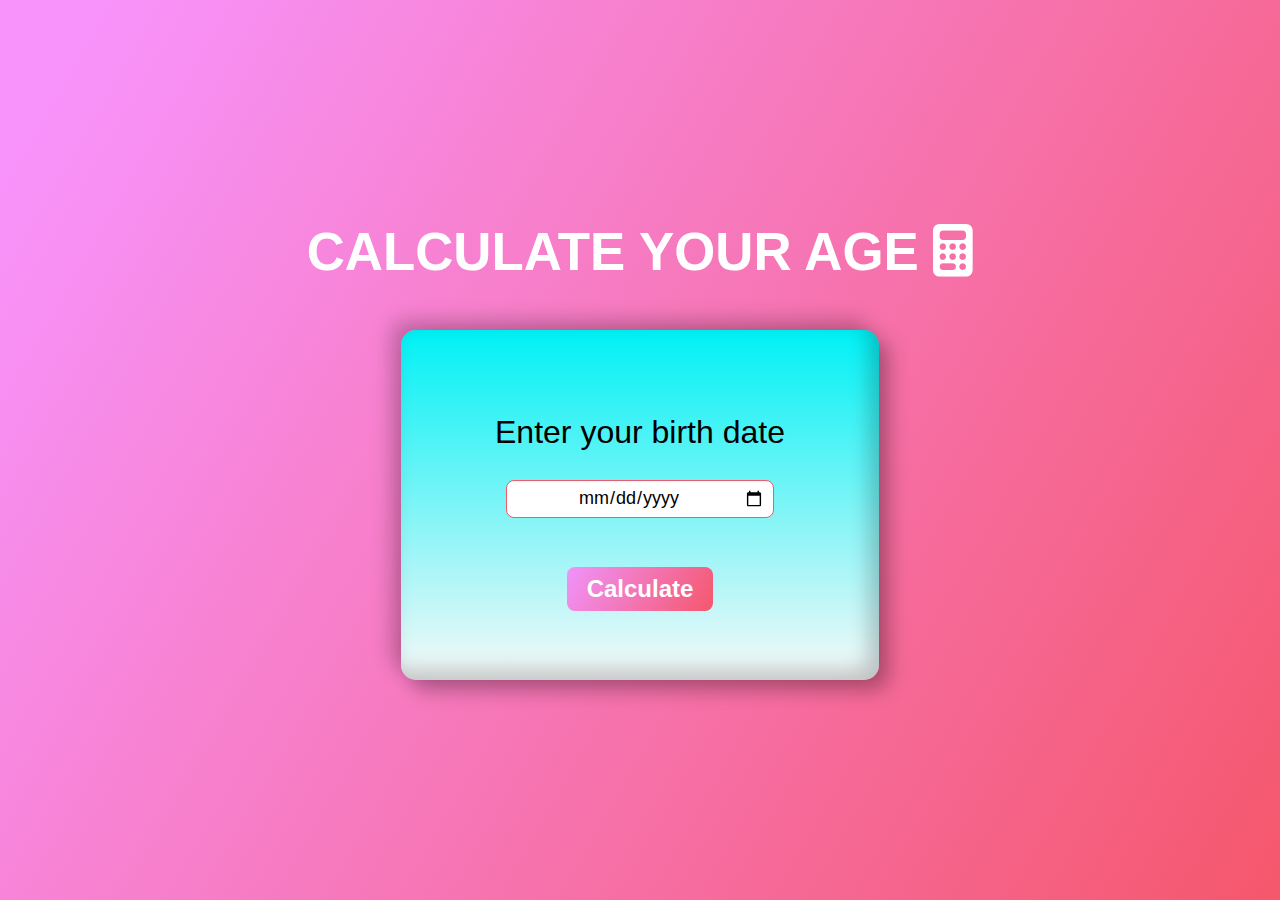
<file: javascript_projects/agecalculator/index.html>
<!DOCTYPE html>
<html lang="en">
<head>
    <meta charset="UTF-8">
    <meta http-equiv="X-UA-Compatible" content="IE=edge">
    <meta name="viewport" content="width=device-width, initial-scale=1.0">
    <title>Age Calculator</title>
    <link rel="stylesheet" href="https://cdnjs.cloudflare.com/ajax/libs/font-awesome/6.2.0/css/all.min.css">
    <link rel="stylesheet" href="style.css">
</head>
<body>
    <h1>Calculate your age <i class="fa-solid fa-calculator"></i></h1>
    <div class="container">
        <label for="birth">Enter your birth date</label>
        <input type="date" name="birth" id="birth" required />
        <button id="submit">Calculate</button>
        <p id="result"></p>
    </div>
<script src="relative.js"></script>    
</body>
</html>
</file>
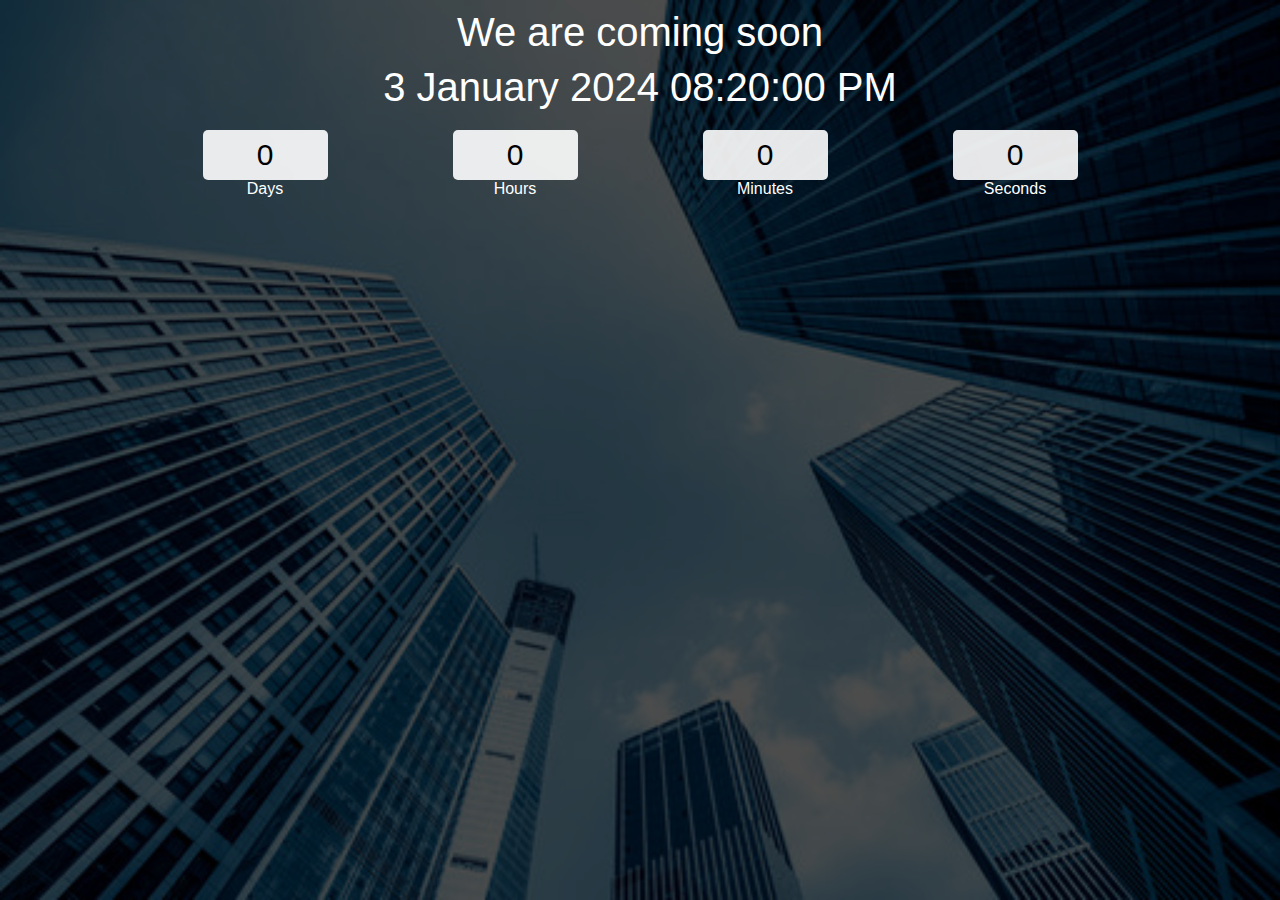
<file: javascript_projects/countdown_timer/index.html>
<!DOCTYPE html>
<html lang="en">

<head>
    <meta charset="UTF-8">
    <meta http-equiv="X-UA-Compatible" content="IE=edge">
    <meta name="viewport" content="width=device-width, initial-scale=1.0">
    <title>Document</title>
    <link rel="stylesheet" href="index.css">
</head>

<body>
    <div class="main">
        <div class="overlay">
            <div class="title">We are coming soon</div>
            <div class="title" id="end-date">20 March 2022 10:00 PM</div>
            <div class="col">
                <div>
                    <input type="text" readonly value="0">
                    <br/>
                    <label for="">Days</label>
                </div>
                <div>
                    <input type="text" readonly value="0">
                    <br/>
                    <label for="">Hours</label>
                </div>
                <div>
                    <input type="text" readonly value="0">
                    <br/>
                    <label for="">Minutes</label>
                </div>
                <div>
                    <input type="text" readonly value="0">
                    <br/>
                    <label for="">Seconds</label>
                </div>
            </div>
        </div>
    </div>
    <script src="js/app.js"></script>
</body>

</html>
</file>
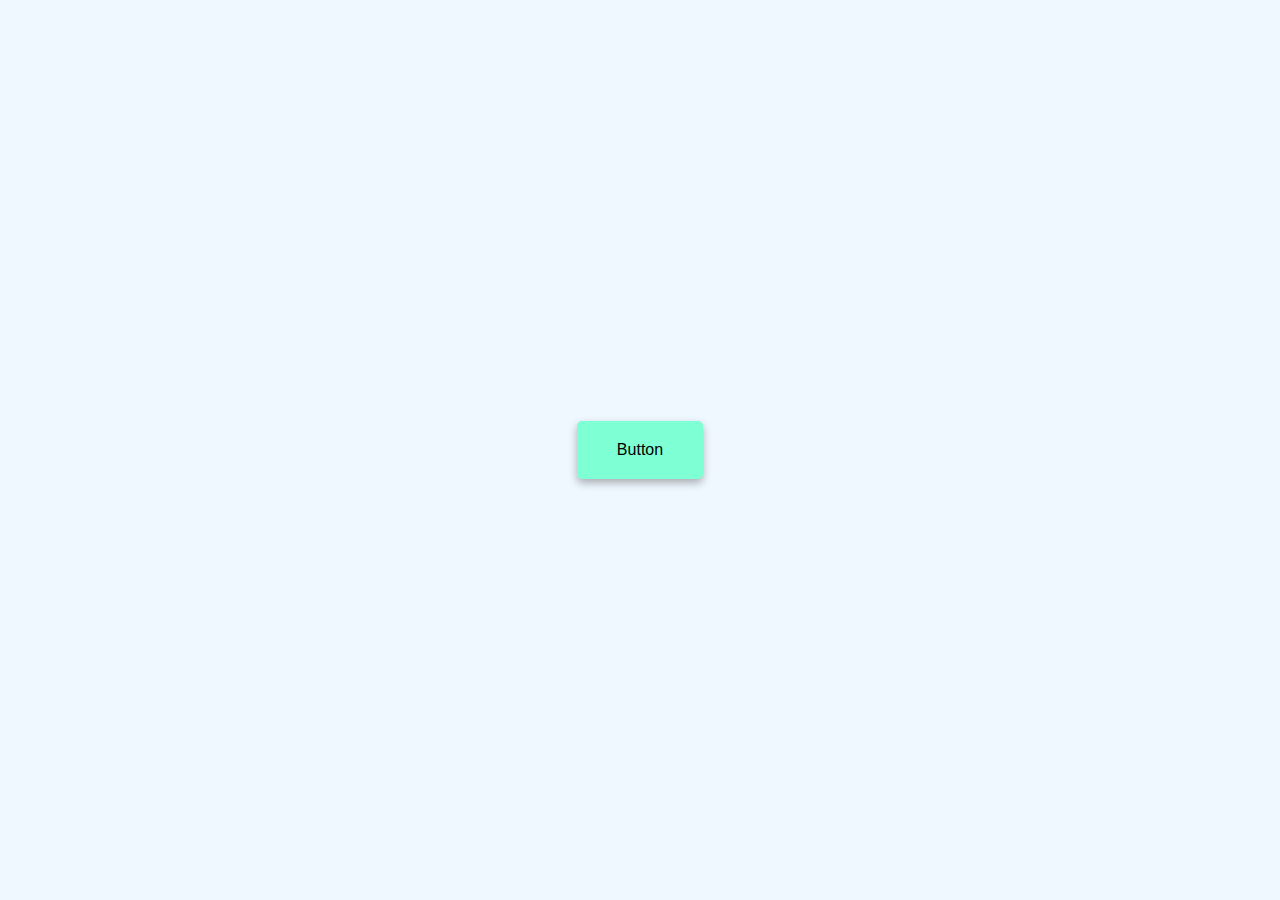
<file: javascript_projects/buttonrippleeffect/index3.html>
<!DOCTYPE html>
<html lang="en">
<head>
    <meta charset="UTF-8">
    <meta http-equiv="X-UA-Compatible" content="IE=edge">
    <meta name="viewport" content="width=device-width, initial-scale=1.0">
    <title>Button Ripple Effect</title>
    <link rel="stylesheet" href="style3.css">
</head>
<body>
    <a href="#" class="btn"><span>Button</span></a>
    <script src="relative3.js"></script>
</body>
</html>
</file>
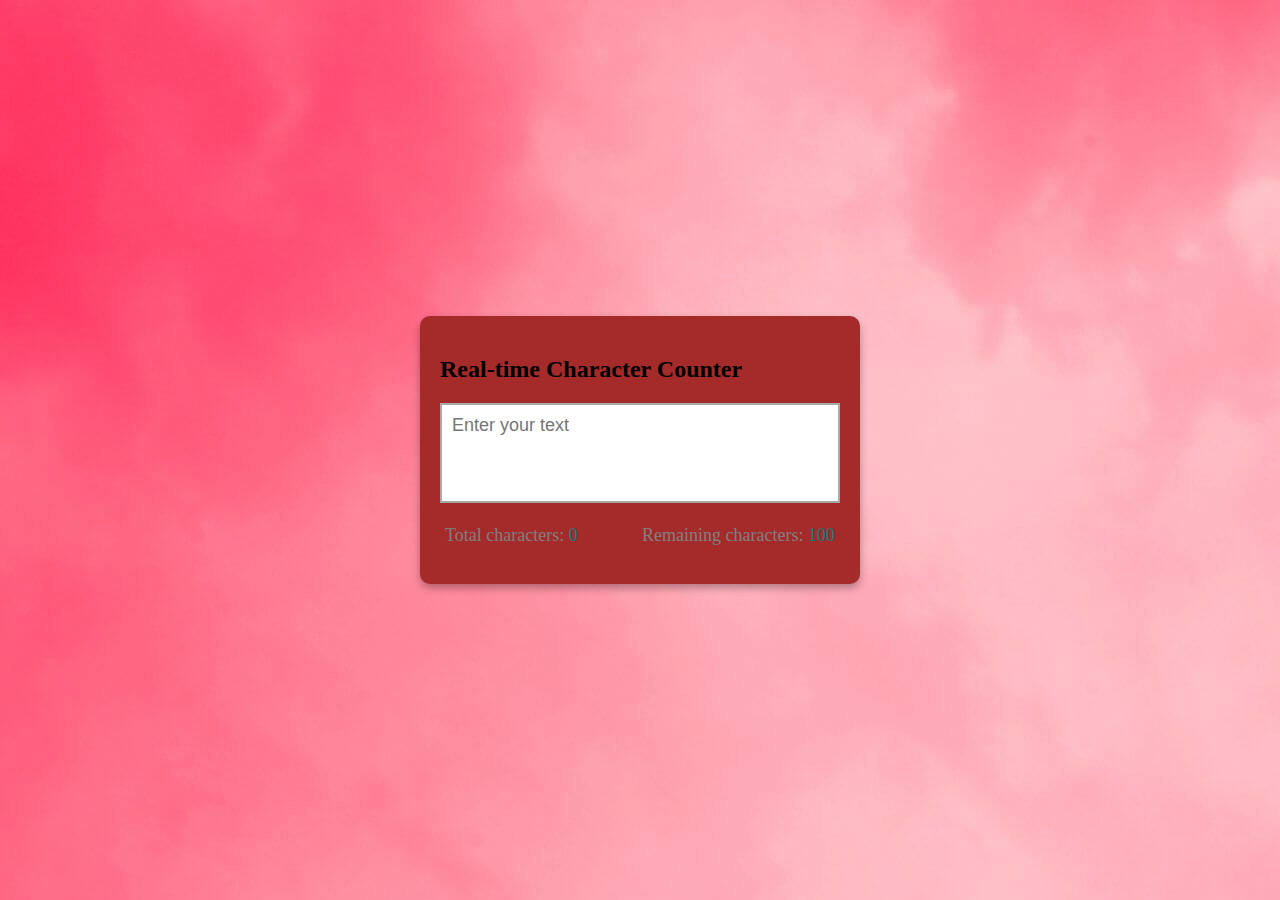
<file: javascript_projects/charactercounter/index4.html>
<!DOCTYPE html>
<html lang="en">
<head>
    <meta charset="UTF-8">
    <meta http-equiv="X-UA-Compatible" content="IE=edge">
    <meta name="viewport" content="width=device-width, initial-scale=1.0">
    <title>Character Counter</title>
    <link rel="stylesheet" href="style4.css">
</head>
<body>
    <div class="container">
        <h2>Real-time Character Counter</h2>
        <textarea id="textarea" class="textarea" placeholder="Enter your text" maxlength="100"></textarea>
        <div class="counter-container">
            <p>Total characters: <span class="total-counter" id="total-counter"></span> 
            </p>
            <p>Remaining characters: <span class="remaining-counter" id="remaining-counter"></span> 
            </p>
        </div>
    </div>
    <script src="relative4.js"></script>
    
    
</body>
</html>
</file>
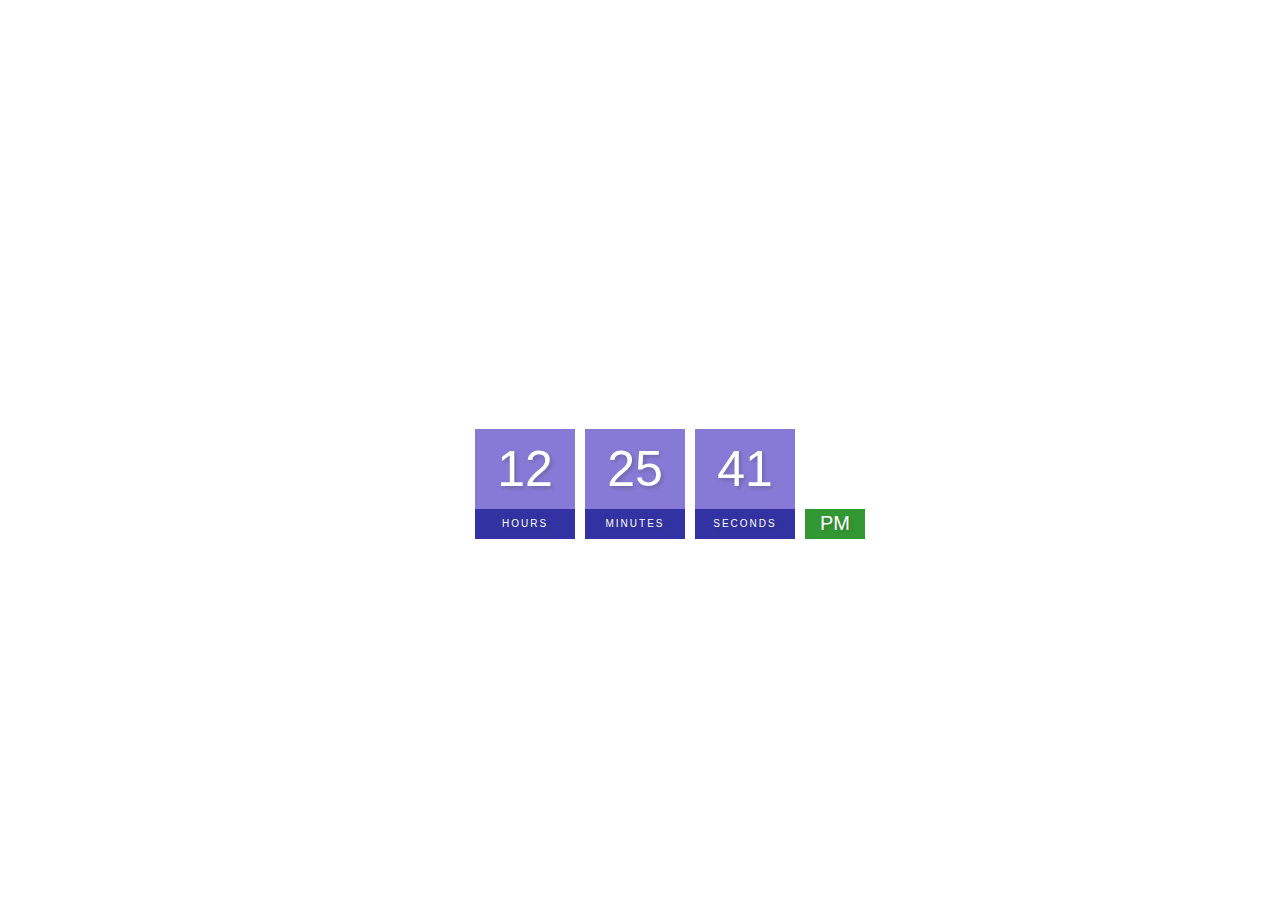
<file: javascript_projects/digitalclock/index1.html>
<!DOCTYPE html>
<html lang="en">
<head>
    <meta charset="UTF-8">
    <meta http-equiv="X-UA-Compatible" content="IE=edge">
    <meta name="viewport" content="width=device-width, initial-scale=1.0">
    <title>Digital Clock</title>
    <link rel="stylesheet" href="style1.css">
</head>
<body>
    <h2> Digital clock</h2>
    <div class="clock">
        <div>
            <span id="hour">00</span>
            <span class="text">Hours</span>
        </div>
        <div>
            <span id="minutes">00</span>
            <span class="text">minutes</span>
        </div>
        <div>
            <span id="seconds">00</span>
            <span class="text">seconds</span>
        </div>
        <div>
            <span id="ampm">PM</span>            
        </div>
    </div>
    <script src="relative1.js"></script>
</body>
</html>
</file>
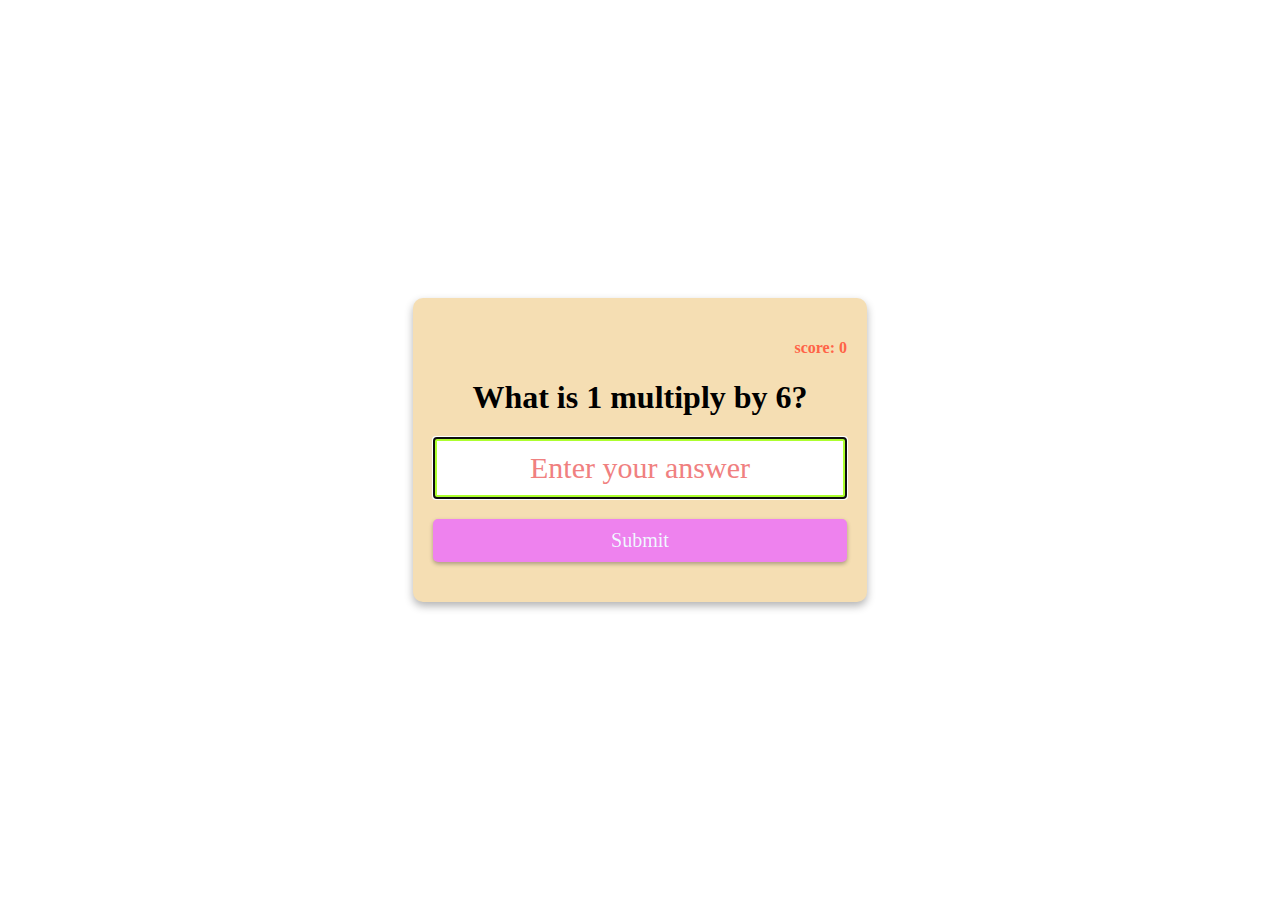
<file: javascript_projects/multiplicationapp/index2.html>
<!DOCTYPE html>
<html lang="en">
<head>
    <meta charset="UTF-8">
    <meta http-equiv="X-UA-Compatible" content="IE=edge">
    <meta name="viewport" content="width=device-width, initial-scale=1.0">
    <title>Multiplication app</title>
    <link rel="stylesheet" href="style2.css">
</head>
<body>
    <form class="form" id="form">
        <h4 class="score" id="score">score:0</score:0></h4>
        <h1 id="question">What is 1 multipy by1?</h1>
        <input type="text" class="input" id="input" placeholder="Enter your answer" autofocus autocomplete="off">
        <button type="submit" class="btn">Submit</button>
    </form>
    <script src="relative2.js"></script>
</body>
</html>
</file>
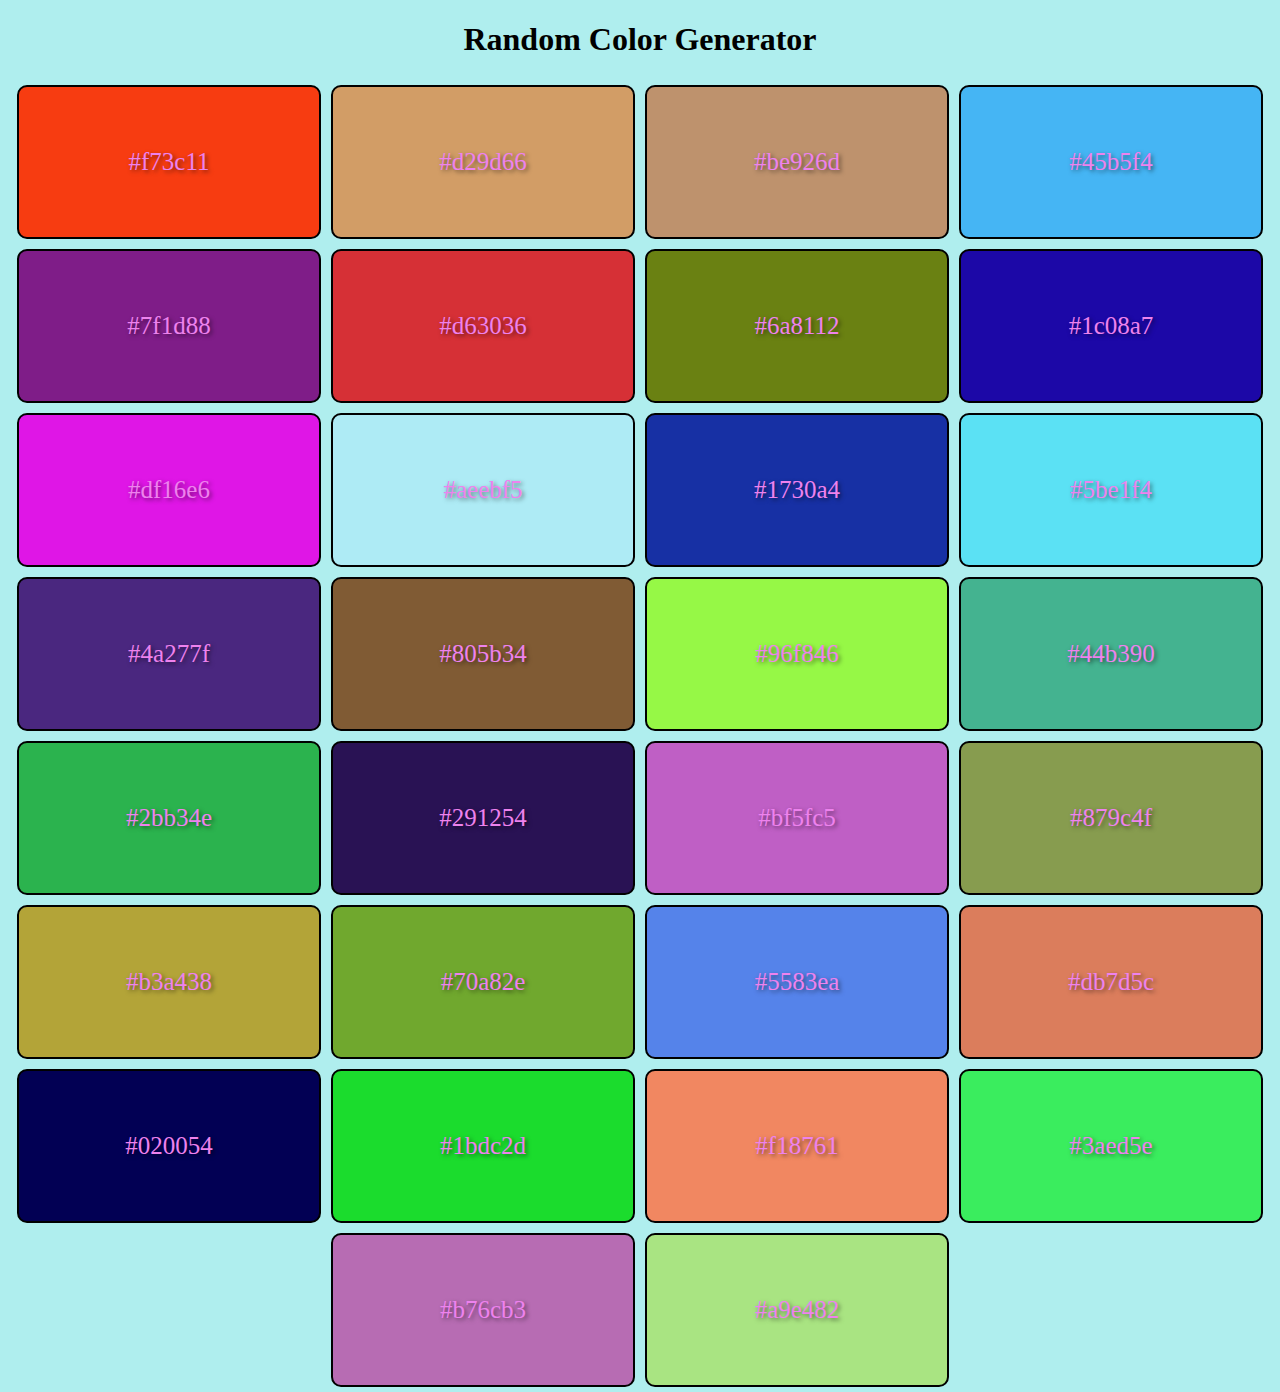
<file: javascript_projects/randomcolorgenerator/index7.html>
<!DOCTYPE html>
<html lang="en">
<head>
    <meta charset="UTF-8">
    <meta http-equiv="X-UA-Compatible" content="IE=edge">
    <meta name="viewport" content="width=device-width, initial-scale=1.0">
    <title>Random Color Generator</title>
    <link rel="stylesheet" href="style7.css">
</head>
<body>
    <h1>Random Color Generator</h1>
    <div class="container">
        
    </div>
    <script src="relative7.js"></script>
</body>
</html>
</file>
<file: javascript_projects/agecalculator/style.css>
*{
    font-family: "Poopins", sans-serif;
    padding: 0;
    margin: 0;
}
body{
    height: 100vh;
    display: flex;
    justify-content: center;
    align-items: center;
    flex-direction: column;
    background-image: linear-gradient(120deg, #f893fb 6%, #f5576c 100%);
}
.container{
    background-image: linear-gradient(to top, #f8f8f8 0%, #00f1f5 100%);
    width: 28%;
    min-height: 30%;
    box-shadow: 10px 10px 20px rgba(0,0,0,0.3), inset -10px -10px 20px rgba(0,0,0,0.214), -10px -10px 20px rgba(0,0,0,0.214);
    padding: 40px 60px;
    display: flex;
    flex-direction: column;
    justify-content: space-evenly;
    align-items: center;
    border-radius: 15px;
    color: black;

}
h1{
    color: #fff;
    font-size: 3.3rem;
    margin-bottom: 3rem;
    text-transform: uppercase;
}
label{
    margin-top: 15px;
    color: black;
    font-size: 2rem;
    font-weight: 500;
}
input{
    text-align: center;
    padding: 8px;
    cursor: pointer;
    border-radius: 8px;
    font-size: 18px;
    width: 70%;
    height: 20px;
    outline: none;
    border: 1px solid #f5576c;
}
button{
    padding: 8px 20px;
    font-weight: 600;
    border-radius: 8px;
    margin-top: 20px;
    font-size: 1.5rem;
    border: none;
    transition: 0.4s;
    color: #fff;
    background-image: linear-gradient(120deg, #f093fb 0%, #f5576c 100%);
}
button:hover{
    transform: scale(1.1);
    cursor: pointer;
}
p{
    margin-top: 40px;
    color: white;
    background-color: #000;
    padding: 8px 30px;
    font-size: 1.3rem;
    border-radius: 8px;
    display: none;
}
span{
    font-weight: 600;
    color: #f5576c;
    font-size: 1.5rem;
}
</file>
<file: javascript_projects/countdown_timer/index.css>
* {
    padding: 0;
    margin: 0;
    box-sizing: border-box;
    font-family: 'Poppins', sans-serif;
}

@import url('https://fonts.googleapis.com/css2?family=Poppins:wght@100&display=swap');
.main {
    width: 100%;
    height: 100vh;
    background: url('./images/ab.jpg') center center;
    background-size: cover;
}

.overlay {
    width: 100%;
    height: 100%;
    display: flex;
    align-items: center;
    flex-direction: column;
    background-color: rgba(0, 0, 0, 0.7);
}

.title {
    margin-top: 10px;
    color: white;
    text-align: center;
    font-size: 2.5rem;
}

.col {
    margin-top: 20px;
    width: 90%;
    display: flex;
    justify-content: center;
    color: white;
}

.col div {
    width: 250px;
    text-align: center;
}

input {
    width: 50%;
    background-color: rgba(255, 255, 255, 0.9);
    border-color: transparent;
    border-radius: 5px;
    height: 50px;
    text-align: center;
    font-size: 30px;
}
</file>
<file: javascript_projects/buttonrippleeffect/style3.css>
body{
    margin: 0;
    display: flex;
    justify-content: center;
    height: 100vh;
    align-items: center;
    background-color: aliceblue;
    font-family: sans-serif;
}
.btn{
    background-color: aquamarine;
    padding: 20px 40px;
    border-radius: 5px;
    box-shadow: 0 4px 8px rgba(0,0,0,.3);
    text-decoration: none;
    color: black;
}
.btn span{
    position: relative;
    z-index: 1;
}
.btn::before{
    content: "";
    position: absolute;
    background-color: orchid;
    width: 0;
    height: 0;
    left: var(--xPos);
    top: var(--yPos);
    transform: translate(-50%, -50%);
    border-radius: 50%;
    transition: width .5s, height 0.5s;
}
.btn:hover::before{
    width: 300px;
    height: 300px;
}
</file>
<file: javascript_projects/charactercounter/style4.css>
body{
    margin: 0;
    display: flex;
    justify-content: center;
    height: 100vh;
    align-items: center;
    background-image: url("riya.jpg");
    font-family: 'Times New Roman', Times, serif;
}
.container{
    background-color: brown;
    width: 400px;
    padding: 20px;
    margin: 5px;
    border-radius: 10px;
    box-shadow: 0 4px 8px rgba(0,0,0,.3);
}
.textarea{
    resize:none;
    width: 100%;
    height: 100px;
    font-size: 18px;
    font-family: sans-serif;
    padding: 10px;
    box-sizing: border-box;
    border: solid 2px darkgray;
    box-shadow: inset;
}
.counter-container{
    display: flex;
    justify-content: space-between;
    padding: 0 5px;
}
.counter-container p{
    font-size: 18px;
    color: grey;
}
.total-counter{
    color: teal;
}
.remaining-counter{
    color: teal;
}
</file>
<file: javascript_projects/digitalclock/style1.css>
body{
    margin: 0;
    font-family: sans-serif;
    display: flex;
    flex-direction: column;
    align-items: center;
    height: 100vh;
    justify-content: center;
    background: url("https://images.unsplash.com/photo-1507608158173-1dcec673a2e5?ixlib=rb-4.0.3&ixid=MnwxMjA3fDB8MHxwaG90by1wYWdlfHx8fGVufDB8fHx8&auto=format&fit=crop&w=1170&q=80");
    background-size: cover;
    overflow: hidden;
}

h2{
    text-transform: uppercase;
    letter-spacing: 4px;
    font-size: 24px;
    text-align: center;
    color: white;
}
.clock{
    display: flex;
}

.clock div{
    margin: 5px;
    position: relative;
}
.clock span{
    width: 100px;
    height: 80px;
    background: slateblue;
    opacity: .8;
    color: white;
    display: flex;
    justify-content: center;
    align-items: center;
    font-size: 50px;
    text-shadow: 2px 2px 4px rgba(0, 0, 0, 0.3);
}

.clock .text{
    height: 30px;
    font-size: 10px;
    text-transform: uppercase;
    letter-spacing: 2px;
    background: darkblue;
    opacity: 0.8;

}

.clock #ampm{
    bottom: 0;
    position: absolute;
    width: 60px;
    height: 30px;
    font-size: 20px;
    background: green;
}
</file>
<file: javascript_projects/multiplicationapp/style2.css>
body{
    margin:0;
    display:flex;
    justify-content: center;
    height: 100vh;
    align-items: center;
    text-align: center;
    background: url("https://www.google.com/imgres?imgurl=https%3A%2F%2Fthumbs.dreamstime.com%2Fz%2Fstudent-cartoon-multiply-delete-sign-vector-illustration-129605098.jpg&imgrefurl=https%3A%2F%2Fwww.dreamstime.com%2Fstudent-cartoon-multiply-delete-sign-vector-illustration-image129605098&tbnid=srrt35_Wq-xqXM&vet=12ahUKEwiOsKvu-Of7AhVditgFHd-IAZIQMygAegUIARDWAQ..i&docid=cF-bAbU2uiPlSM&w=1600&h=1690&q=multiplication%20animated%20images&ved=2ahUKEwiOsKvu-Of7AhVditgFHd-IAZIQMygAegUIARDWAQ")
    background-size: cover;
    overflow: hidden;
    font-family: cursive;
}
.form{
    background-color: wheat;
    padding: 20px;
    box-shadow: 0 4px 8px rgba(0,0,0, .3);
    border-radius: 10px;
    margin: 10px;

}
.input{
    display: block;
    width: 100%;
    box-sizing: border-box;
    font-size: 30px;
    text-align: center;
    padding: 10px;
    border: solid 4px greenyellow;
    color: aqua;
}
.input::placeholder{
    color: lightcoral;
    font-family: cursive;
}
.btn{
    background-color: violet;
    color: aliceblue;
    border: none;
    display: block;
    width: 100%;
    padding: 10px;
    font-size: 20px;
    font-family: cursive;
    margin: 20px 0;
    border-radius: 5px;
    box-shadow: 0 2px 4px rgba(0,0,0, .3);
    cursor: pointer;

}

.btn:hover{
    filter: brightness(0.9);
}
.score{
    color: tomato;
    text-align: right;
}
</file>
<file: javascript_projects/randomcolorgenerator/style7.css>
body{
    margin: 0;
    font-family: cursive;
    background-color: paleturquoise;
}
h1{
    text-align: center;
}
.container{
    display: flex;
    flex-wrap: wrap;
    justify-content: center;
}
.color-container{
    background-color: yellowgreen;
    width: 300px;
    height: 150px;
    color: violet;
    margin: 5px;
    display: flex;
    justify-content: center;
    align-items: center;
    font-size: 25px;
    text-shadow: 2px 2px 4px rgba(0,0,0,.5);
    border: solid black 2px;
    border-radius: 10px;
    box-shadow: inset;
}
</file>
